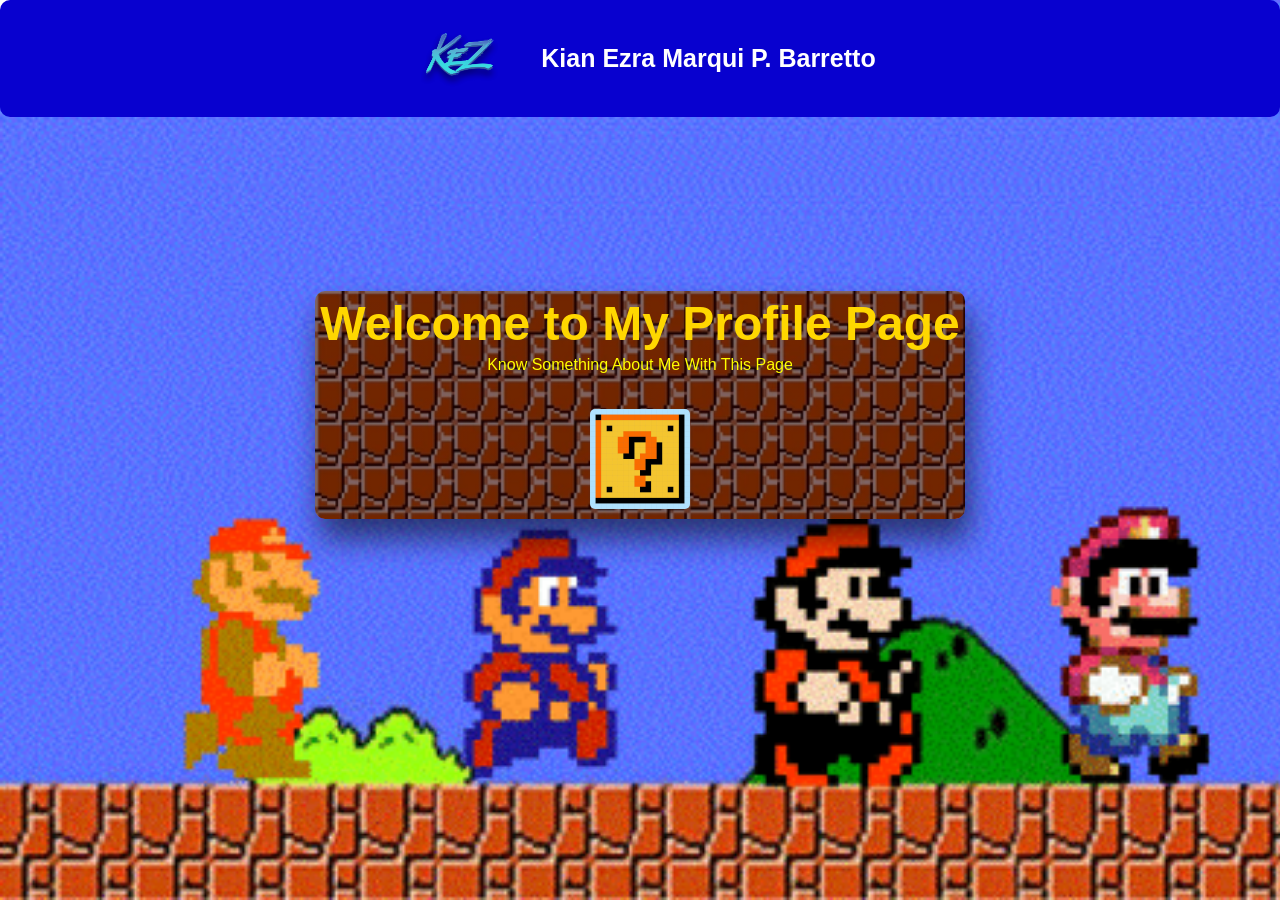
<file: index.html>
<!DOCTYPE html>
<html lang="en">
<head>
    <meta charset="UTF-8">
    <meta name="viewport" content="width=device-width, initial-scale=1.0">
    <title>Kian Ezra Marqui P. Barretto</title>
    <link rel="stylesheet" href="design/css.css">
</head>
<body>
    <nav class="navbar">
        <div class="navigator">
            <img src="Images/kez_logo_en.png" alt="" class="logo">
            <span class="nav-title">
                Kian Ezra Marqui P. Barretto
            </span>
        </div>
    </nav>
    <header class="hero">
        <div class="hero-content">
            <h1>Welcome to My Profile Page</h1>
            <p>Know Something About Me With This Page</p>
            <a href="home.html"><button type="submit" class="hero-btn"></button></a>
        </div>
    </header>
</body>
</html>
</file>
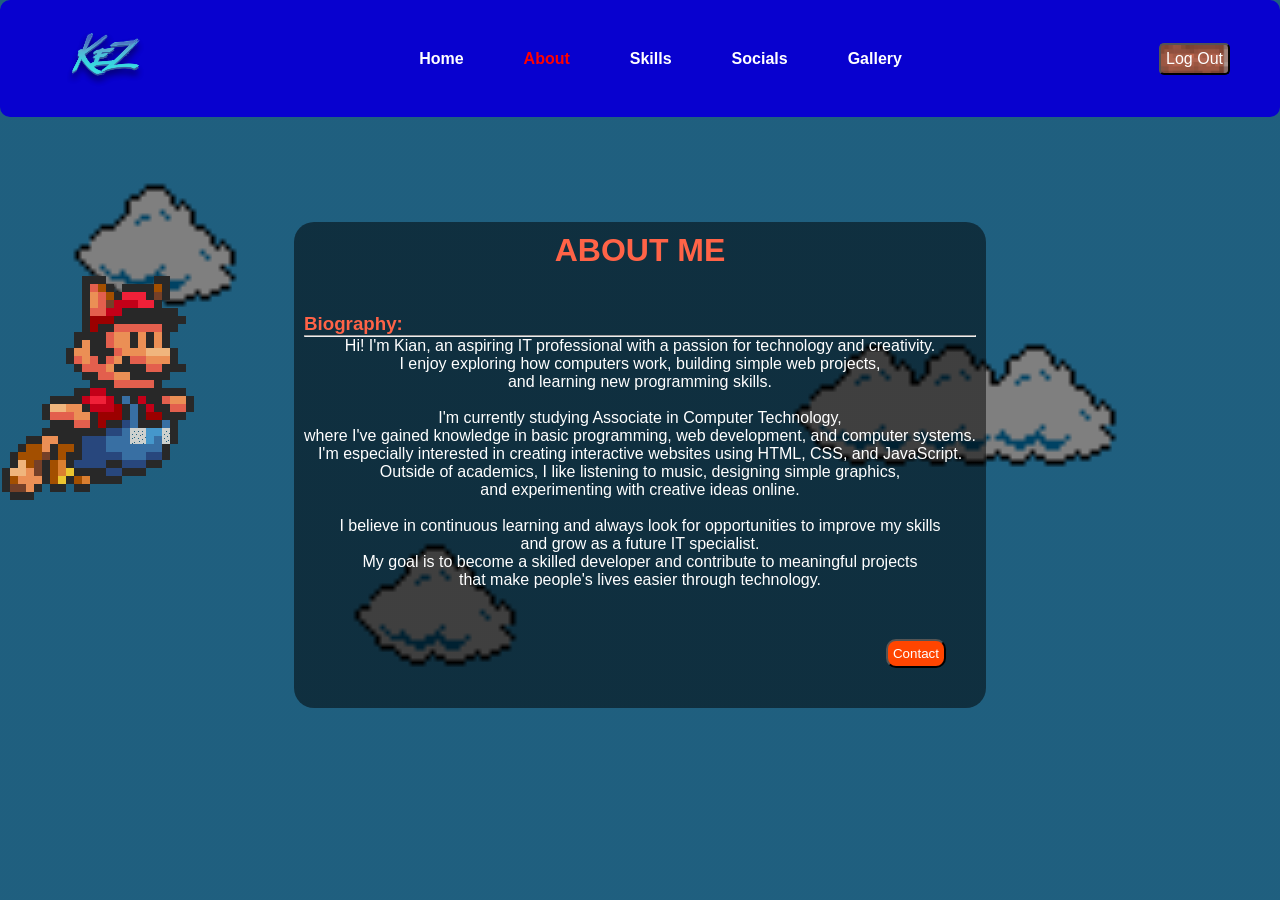
<file: about.html>
<!DOCTYPE html>
<html lang="en">
<head>
    <meta charset="UTF-8">
    <meta name="viewport" content="width=device-width, initial-scale=1.0">
    <title>About</title>
    <link rel="stylesheet" href="design/about.css">
</head>
<body>
    <nav class="navbar">
        <div class="navigator">
            <img src="Images/kez_logo_en.png" alt="" class="logo">
        </div>
        <div class="nav-links" id="menu">
            <a href="home.html">Home</a>
            <a href="about.html" style="color: red">About</a>
            <a href="skills.html">Skills</a>
            <a href="socials.html">Socials</a>
            <a href="gallery.html">Gallery</a>
        </div>
        <div class="logout">
            <a href="index.html"><button class="logout-btn">Log Out</button></a>
        </div>
    </nav>
    <header class="hero">
        <div class="hero-content">
            <h1>
                ABOUT ME
            </h1>
            <h3 style="text-align: left;">
                <br><br>Biography:
            </h3>
            <hr>
            <div class="message">
                <p>
                Hi! I'm Kian, an aspiring IT professional with a passion for technology and creativity. <br>
                I enjoy exploring how computers work, building simple web projects, <br>
                and learning new programming skills. <br><br>
                I'm currently studying Associate in Computer Technology, <br>
                where I've gained knowledge in basic programming, web development, and computer systems. <br>
                I'm especially interested in creating interactive websites using HTML, CSS, and JavaScript. <br>
                Outside of academics, I like listening to music, designing simple graphics, <br>
                and experimenting with creative ideas online. <br><br>
                I believe in continuous learning and always look for opportunities to improve my skills <br>
                and grow as a future IT specialist. <br>
                My goal is to become a skilled developer and contribute to meaningful projects <br>
                that make people's lives easier through technology. <br>
                </p>
            </div>
            <div class="contacts">
                <a href="contact.html"><button class="contact-btn">Contact</button></a>
            </div>
        </div>
    </header>
    <a href="https://youtube.com/shorts/Ay8lynMZ4mE?si=E42DDE73j7tOD5SC"><img src="Images/Mario Flying.gif" alt="" class="mario-flying"></a>
</body>
</html>
</file>
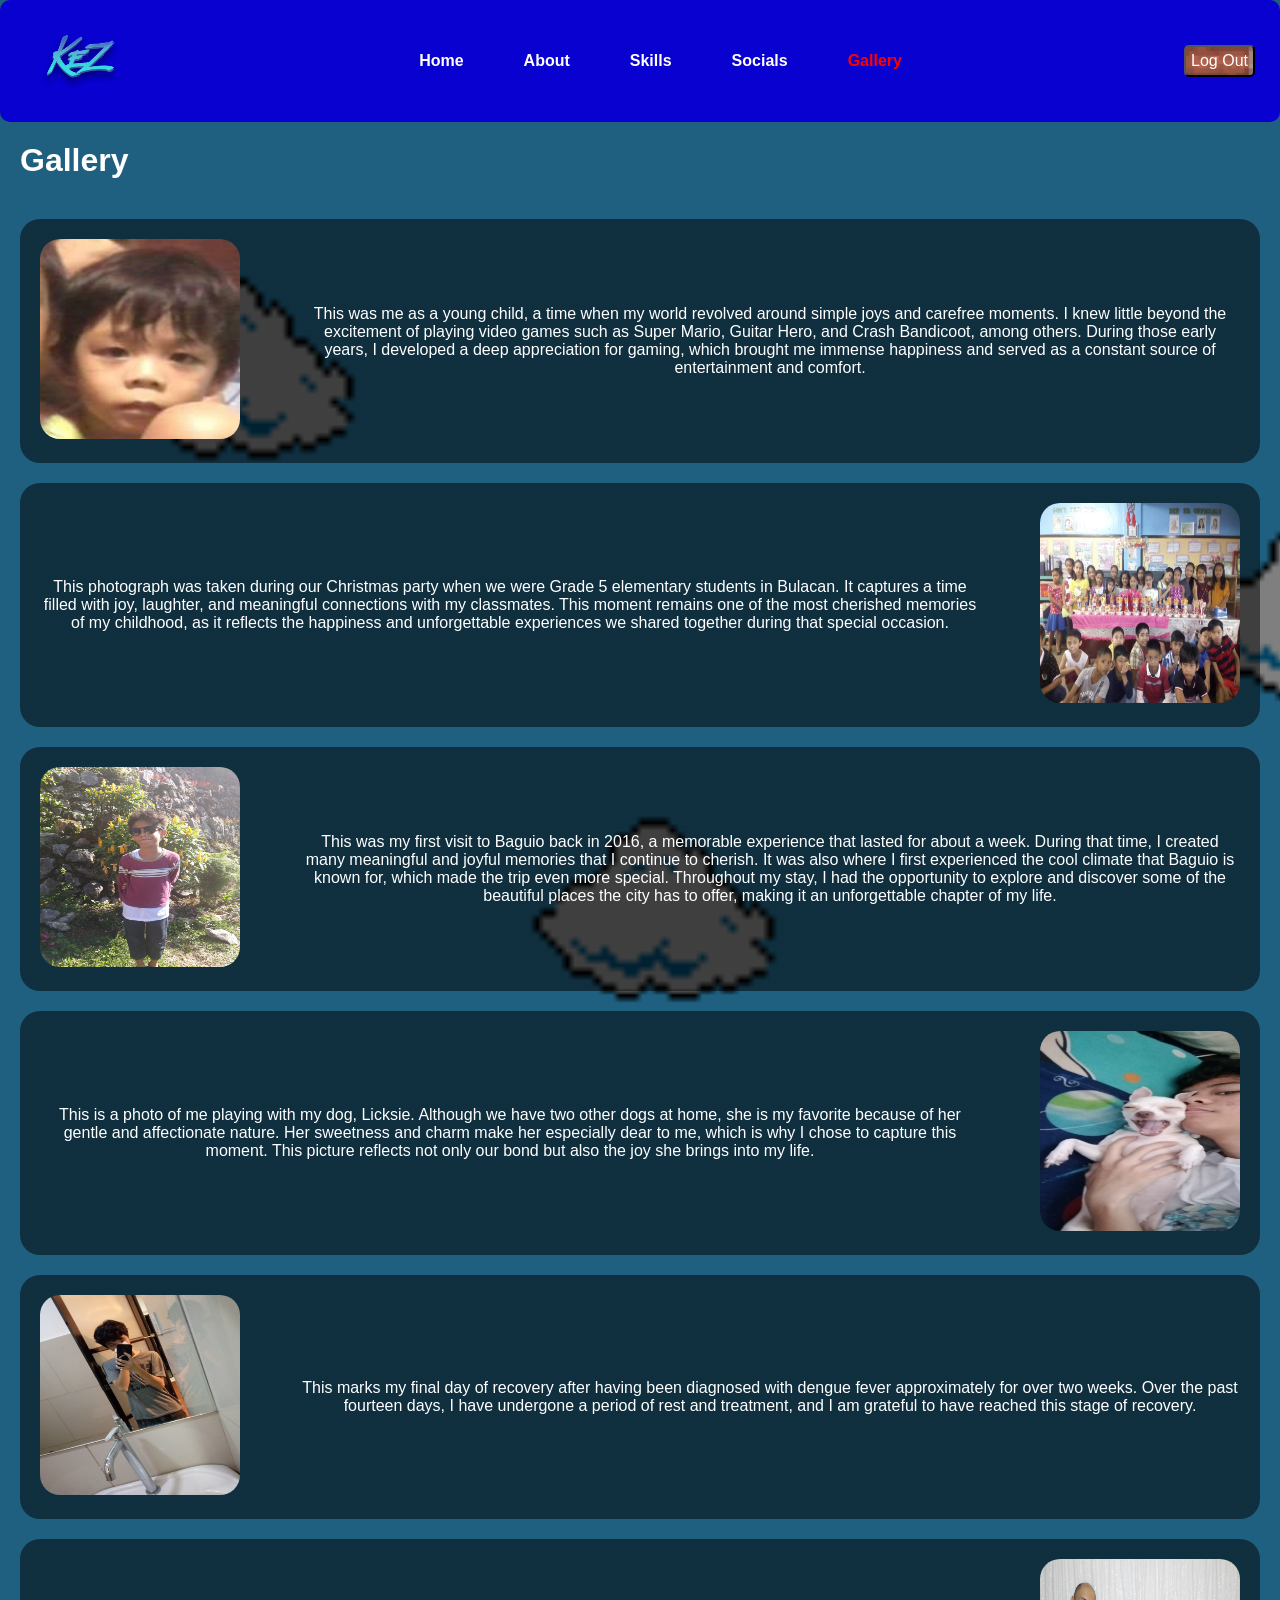
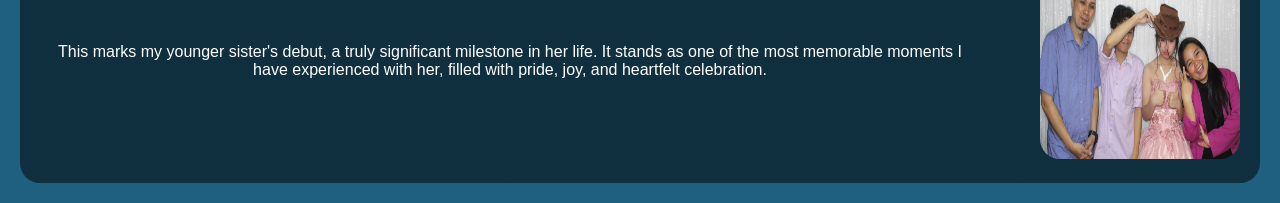
<file: gallery.html>
<!DOCTYPE html>
<html lang="en">
<head>
    <meta charset="UTF-8">
    <meta name="viewport" content="width=device-width, initial-scale=1.0">
    <title>Gallery</title>
    <link rel="stylesheet" href="design/gallery.css">
</head>
<body>
    <nav class="navbar">
        <div class="navigator">
            <img src="Images/kez_logo_en.png" alt="" class="logo" onclick="togglemenu()">
        </div>
        <div class="nav-links" id="menu">
            <a href="home.html">Home</a>
            <a href="about.html">About</a>
            <a href="skills.html">Skills</a>
            <a href="socials.html">Socials</a>
            <a href="gallery.html" style="color: red">Gallery</a>
        </div>
        <div class="logout">
            <a href="index.html"><button class="logout-btn">Log Out</button></a>
        </div>
    </nav>

    <h1>Gallery</h1>

    <section class="card">
        <div class="pics"><img src="Images/FB_IMG_1724820237966_1.jpg" alt="" class="picture"></div>
        <div class="pics">This was me as a young child, a time when my world revolved around simple joys and carefree moments. I knew little beyond the excitement of playing video games such as Super Mario, Guitar Hero, and Crash Bandicoot, among others. During those early years, I developed a deep appreciation for gaming, which brought me immense happiness and served as a constant source of entertainment and comfort.</div>
    </section>
    <section class="card">
        <div class="pics">This photograph was taken during our Christmas party when we were Grade 5 elementary students in Bulacan. It captures a time filled with joy, laughter, and meaningful connections with my classmates. This moment remains one of the most cherished memories of my childhood, as it reflects the happiness and unforgettable experiences we shared together during that special occasion.</div>
        <div class="pics"> <img src="Images/IMG_20171220_072954.jpg" alt="" class="picture"></div>
    </section>
    <section class="card">
        <div class="pics"><img src="Images/20170507_080013.jpg" alt="" class="picture"></div>
        <div class="pics">This was my first visit to Baguio back in 2016, a memorable experience that lasted for about a week. During that time, I created many meaningful and joyful memories that I continue to cherish. It was also where I first experienced the cool climate that Baguio is known for, which made the trip even more special. Throughout my stay, I had the opportunity to explore and discover some of the beautiful places the city has to offer, making it an unforgettable chapter of my life.</div>
    </section>
    <section class="card">
        <div class="pics">This is a photo of me playing with my dog, Licksie. Although we have two other dogs at home, she is my favorite because of her gentle and affectionate nature. Her sweetness and charm make her especially dear to me, which is why I chose to capture this moment. This picture reflects not only our bond but also the joy she brings into my life.</div>
        <div class="pics"> <img src="Images/IMG_20230525_102400_203.jpg" alt="" class="picture"></div>
    </section>
    <section class="card">
        <div class="pics"><img src="Images/IMG_20230723_182756_115.jpg" alt="" class="picture"></div>
        <div class="pics">This marks my final day of recovery after having been diagnosed with dengue fever approximately for over two weeks. Over the past fourteen days, I have undergone a period of rest and treatment, and I am grateful to have reached this stage of recovery.</div>
    </section>
    <section class="card">
        <div class="pics">This marks my younger sister's debut, a truly significant milestone in her life. It stands as one of the most memorable moments I have experienced with her, filled with pride, joy, and heartfelt celebration.</div>
        <div class="pics"> <img src="Images/FB_IMG_1772295801872.jpg" alt="" class="picture"></div>
    </section>
</body>
</html>
</file>
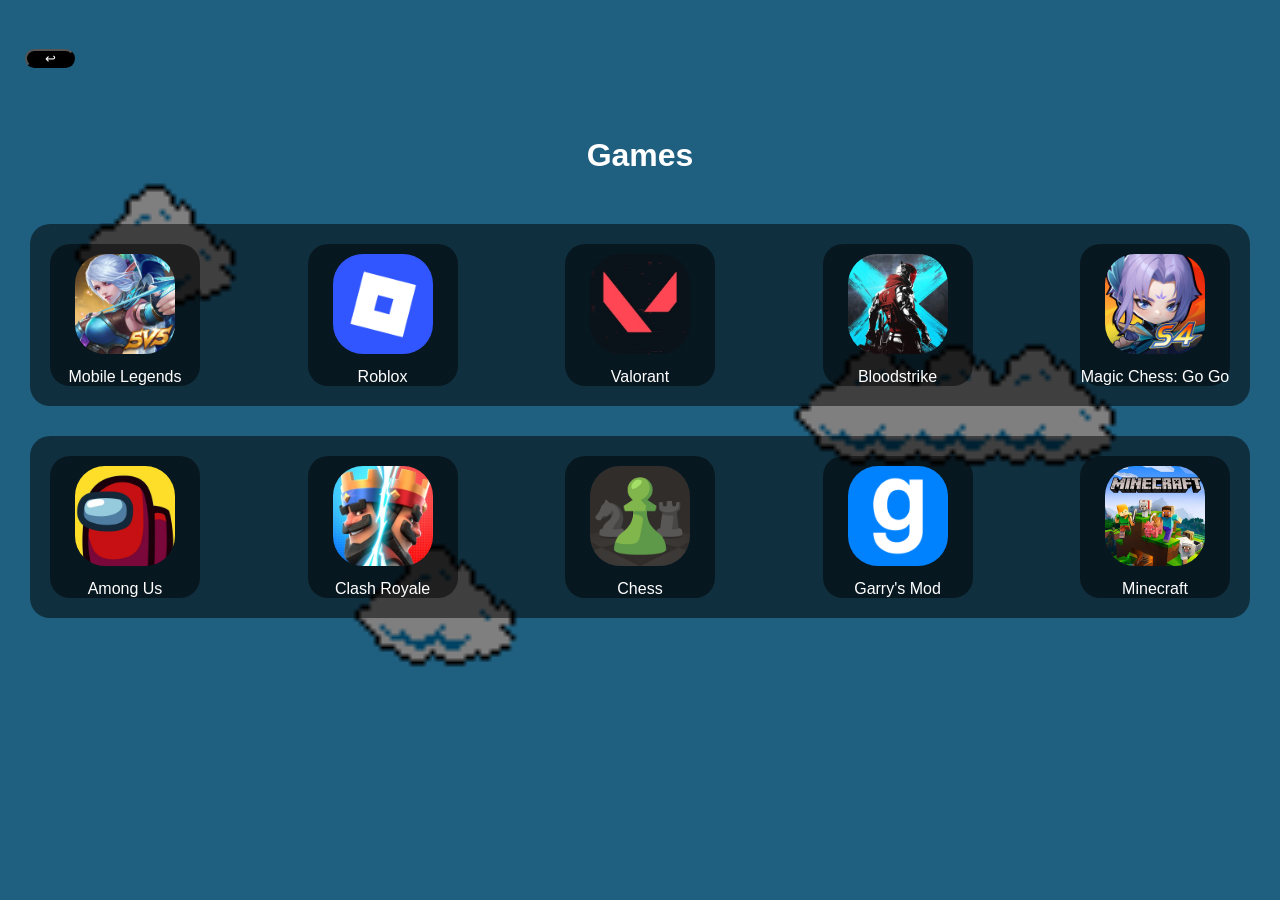
<file: games.html>
<!DOCTYPE html>
<html lang="en">
<head>
    <meta charset="UTF-8">
    <meta name="viewport" content="width=device-width, initial-scale=1.0">
    <title>Games</title>
    <link rel="stylesheet" href="design/games.css">
</head>
<body>
    <nav class="navbar">
        <div class="navigator">
            <a href="hobbies.html"><button>↩</button></a>
        </div>
    </nav>
    <h1 class="games-container">Games</h1>
    <section class="games">
    <div class="games-background">
        <div class="game">
            <div class="applications"><img src="Images/mlbb.png" alt=""></div>
            <div class="game-title">Mobile Legends</div>
        </div>

        <div class="game">
            <div class="applications"><img src="Images/roblox logo.webp" alt=""></div>
            <div class="game-title">Roblox</div>
        </div>

        <div class="game">
            <div class="applications"><img src="Images/Valorant logo.png" alt=""></div>
            <div class="game-title">Valorant</div>
        </div>

        <div class="game">
            <div class="applications"><img src="Images/Bloodstrike.jpg" alt=""></div>
            <div class="game-title">Bloodstrike</div>
        </div>

        <div class="game">
            <div class="applications"><img src="Images/mcgg.webp" alt=""></div>
            <div class="game-title">Magic Chess: Go Go</div>
        </div>
    </div>
    <div class="games-background">
        <div class="game">
            <div class="applications"><img src="Images/Among Us.webp" alt=""></div>
            <div class="game-title">Among Us</div>
        </div>

        <div class="game">
            <div class="applications"><img src="Images/Clash Royale logo.webp" alt=""></div>
            <div class="game-title">Clash Royale</div>
        </div>

        <div class="game">
            <div class="applications"><img src="Images/Chess.webp" alt=""></div>
            <div class="game-title">Chess</div>
        </div>

        <div class="game">
            <div class="applications"><img src="Images/Garry's Mod.png" alt=""></div>
            <div class="game-title">Garry's Mod</div>
        </div>

        <div class="game">
            <div class="applications"><img src="Images/Minecraft.webp" alt=""></div>
            <div class="game-title">Minecraft</div>
        </div>
    </div>
    </section>
</body>
</html>
</file>
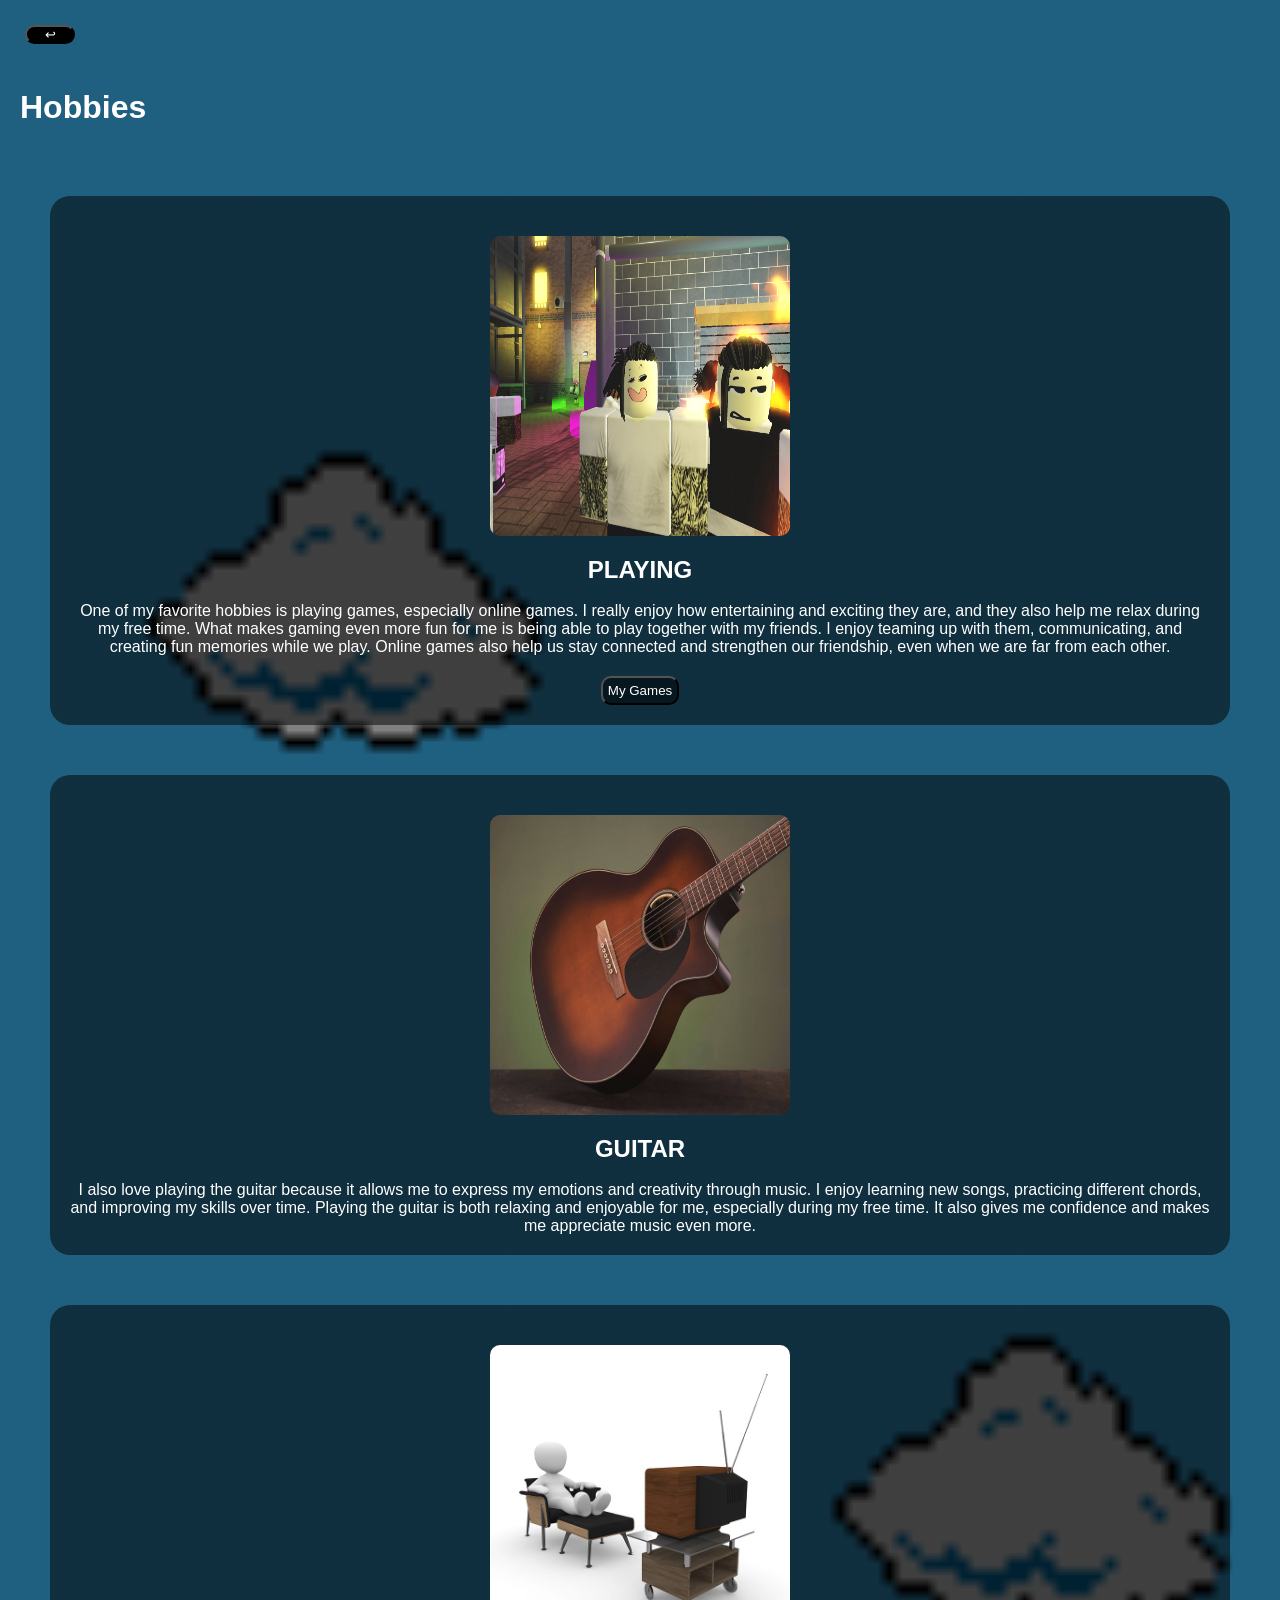
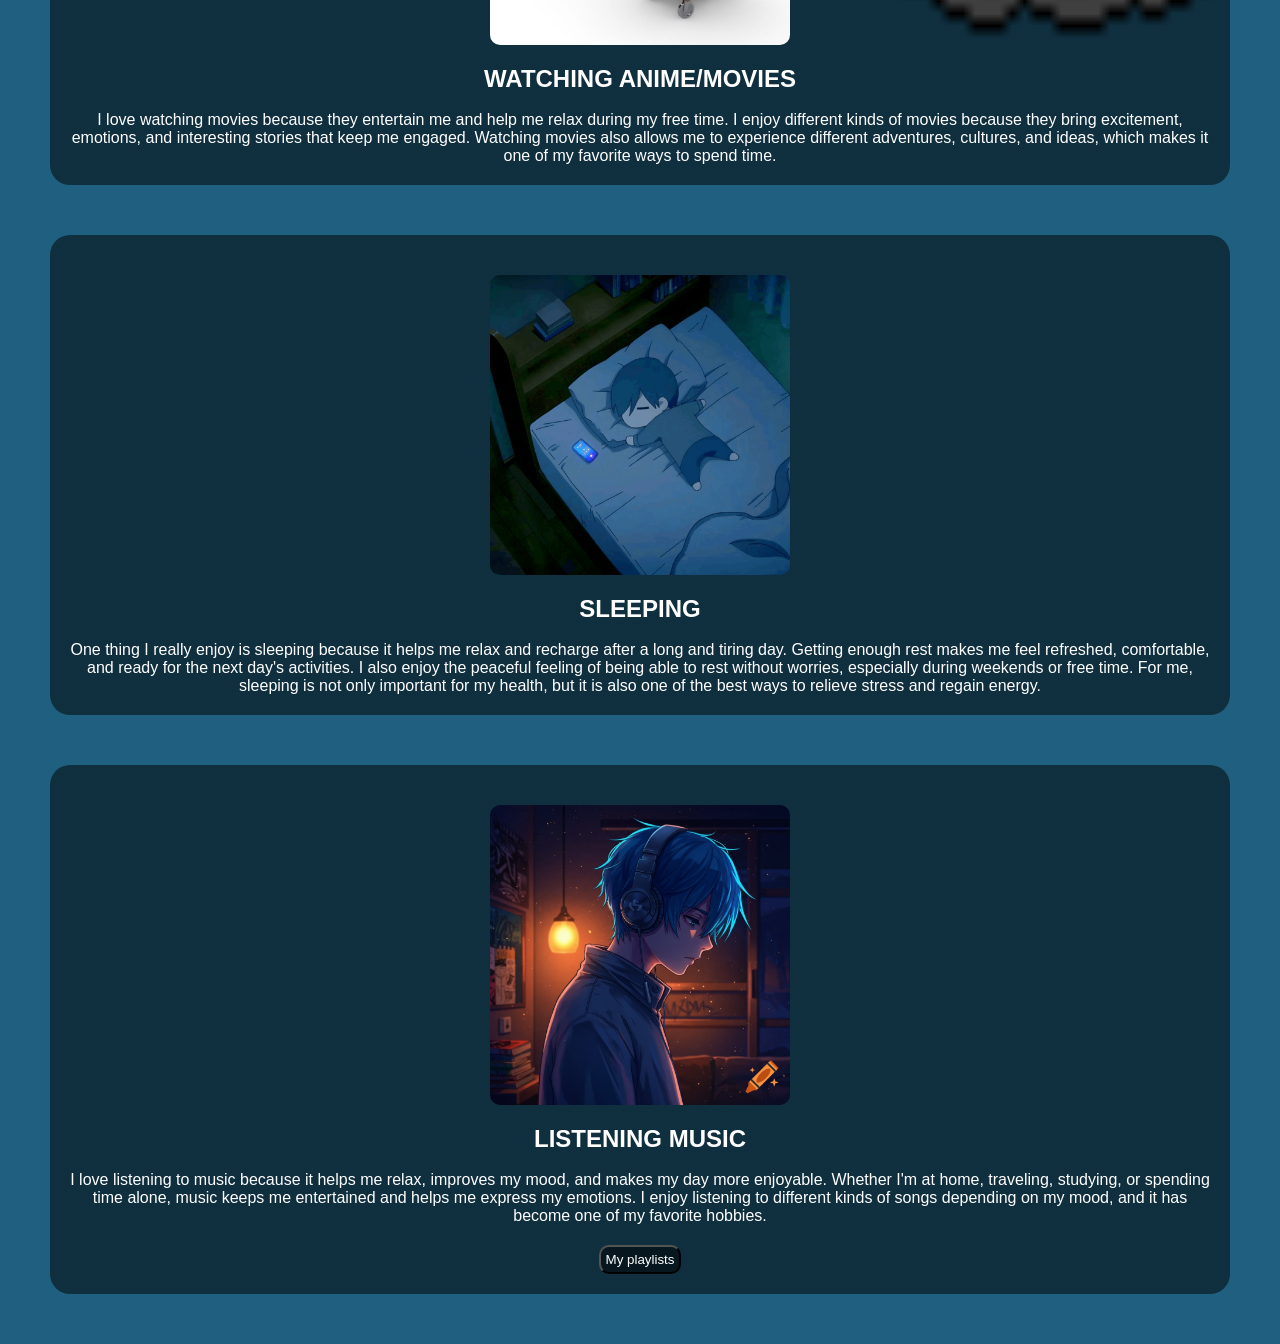
<file: hobbies.html>
<!DOCTYPE html>
<html lang="en">
<head>
    <meta charset="UTF-8">
    <meta name="viewport" content="width=device-width, initial-scale=1.0">
    <title>Hobbies</title>
    <link rel="stylesheet" href="design/hobbies.css">
</head>
<body>
    <nav class="navbar">
        <div class="navigator">
            <a href="skills.html"><button>↩</button></a>
        </div>
    </nav>
    <h1>Hobbies</h1>
    <div class="sports"> 
        <div class="sport-skill">
        <img src="Images/930790828_116965629608311_1769777223980 - Copy.png" alt="">
         </div>
        <div>
            <h2><b>PLAYING</b></h2><br>
        <p>
            One of my favorite hobbies is playing games, especially online games. I really enjoy how entertaining and exciting they are, and they also help me relax during my free time. What makes gaming even more fun for me is being able to play together with my friends. I enjoy teaming up with them, communicating, and creating fun memories while we play. Online games also help us stay connected and strengthen our friendship, even when we are far from each other.
        </p>
        <a href="games.html"><button class="playlists">My Games</button></a>
        </div>
    </div>
    <div class="sports"> 
        <div class="sport-skill">
        <img src="Images/Guitar.jpg" alt="">
         </div>
        <div>
            <h2><b>GUITAR</b></h2><br>
        <p>
            I also love playing the guitar because it allows me to express my emotions and creativity through music. I enjoy learning new songs, practicing different chords, and improving my skills over time. Playing the guitar is both relaxing and enjoyable for me, especially during my free time. It also gives me confidence and makes me appreciate music even more.
        </p>
        </div>
    </div>
    <div class="sports"> 
        <div class="sport-skill">
        <img src="Images/Watching.jpg" alt="">
         </div>
        <div>
            <h2><b>WATCHING ANIME/MOVIES</b></h2><br>
        <p>
            I love watching movies because they entertain me and help me relax during my free time. I enjoy different kinds of movies because they bring excitement, emotions, and interesting stories that keep me engaged. Watching movies also allows me to experience different adventures, cultures, and ideas, which makes it one of my favorite ways to spend time.
        </p>
        </div>
    </div>
    <div class="sports"> 
        <div class="sport-skill">
        <img src="Images/Sleeping.png" alt="">
         </div>
        <div>
            <h2><b>SLEEPING</b></h2><br>
        <p>
            One thing I really enjoy is sleeping because it helps me relax and recharge after a long and tiring day. Getting enough rest makes me feel refreshed, comfortable, and ready for the next day's activities. I also enjoy the peaceful feeling of being able to rest without worries, especially during weekends or free time. For me, sleeping is not only important for my health, but it is also one of the best ways to relieve stress and regain energy.
        </p>
        </div>
    </div>
    <div class="sports"> 
        <div class="sport-skill">
        <img src="Images/Music.png" alt="">
         </div>
        <div>
            <h2><b>LISTENING MUSIC</b></h2><br>
        <p>
            I love listening to music because it helps me relax, improves my mood, and makes my day more enjoyable. Whether I'm at home, traveling, studying, or spending time alone, music keeps me entertained and helps me express my emotions. I enjoy listening to different kinds of songs depending on my mood, and it has become one of my favorite hobbies.
        </p>
        <a href="music.html"><button class="playlists">My playlists</button></a>
        </div>
    </div>
</body>
</html>
</file>
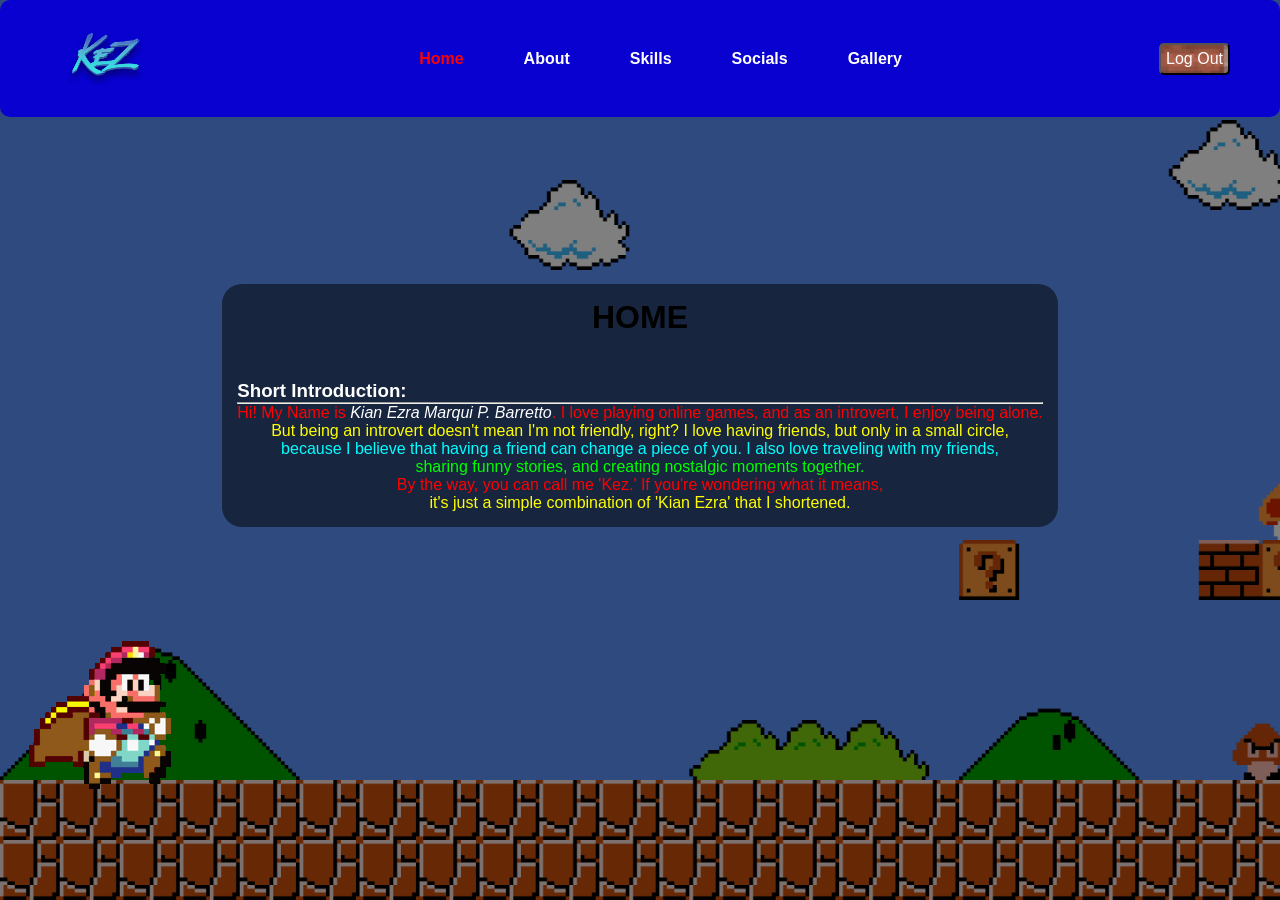
<file: home.html>
<!DOCTYPE html>
<html lang="en">
<head>
    <meta charset="UTF-8">
    <meta name="viewport" content="width=device-width, initial-scale=1.0">
    <title>Home</title>
    <link rel="stylesheet" href="design/home.css">
</head>
<body>
    <nav class="navbar">
        <div class="navigator">
            <img src="Images/kez_logo_en.png" alt="" class="logo">
        </div>
        <div class="nav-links">
            <a href="home.html" style="color: red;">Home</a>
            <a href="about.html">About</a>
            <a href="skills.html">Skills</a>
            <a href="socials.html">Socials</a>
            <a href="gallery.html">Gallery</a>
        </div>
        <div class="logout">
            <a href="index.html"><button class="logout-btn">Log Out</button></a>
        </div>
    </nav>
    <header class="hero">
        <div class="hero-content">
            <h1 style="color: black;">
                HOME
            </h1>
            <h3 style="text-align: left;">
                <br><br>Short Introduction:
            </h2>
            <hr>
            <div>
                <p>
                <p style="color: red;">Hi! My Name is <i>Kian Ezra Marqui P. Barretto</i>. I love playing online games, and as an introvert, I enjoy being alone.</p>
                <p style="color: yellow;">But being an introvert doesn't mean I'm not friendly, right? I love having friends, but only in a small circle,</p>
                <p style="color: cyan;">because I believe that having a friend can change a piece of you. I also love traveling with my friends,</p>
                <p style="color: lime;">sharing funny stories, and creating nostalgic moments together.</p>
                <p style="color: red;">By the way, you can call me 'Kez.' If you're wondering what it means,</p>
                <p style="color: yellow;">it's just a simple combination of 'Kian Ezra' that I shortened.</p>
                </p>
            </div>
            
        </div>
    </header>
    <img src="Images/Super Mario.gif" alt="" style="cursor: help;" class="mario-running">
</body>
</html>
</file>
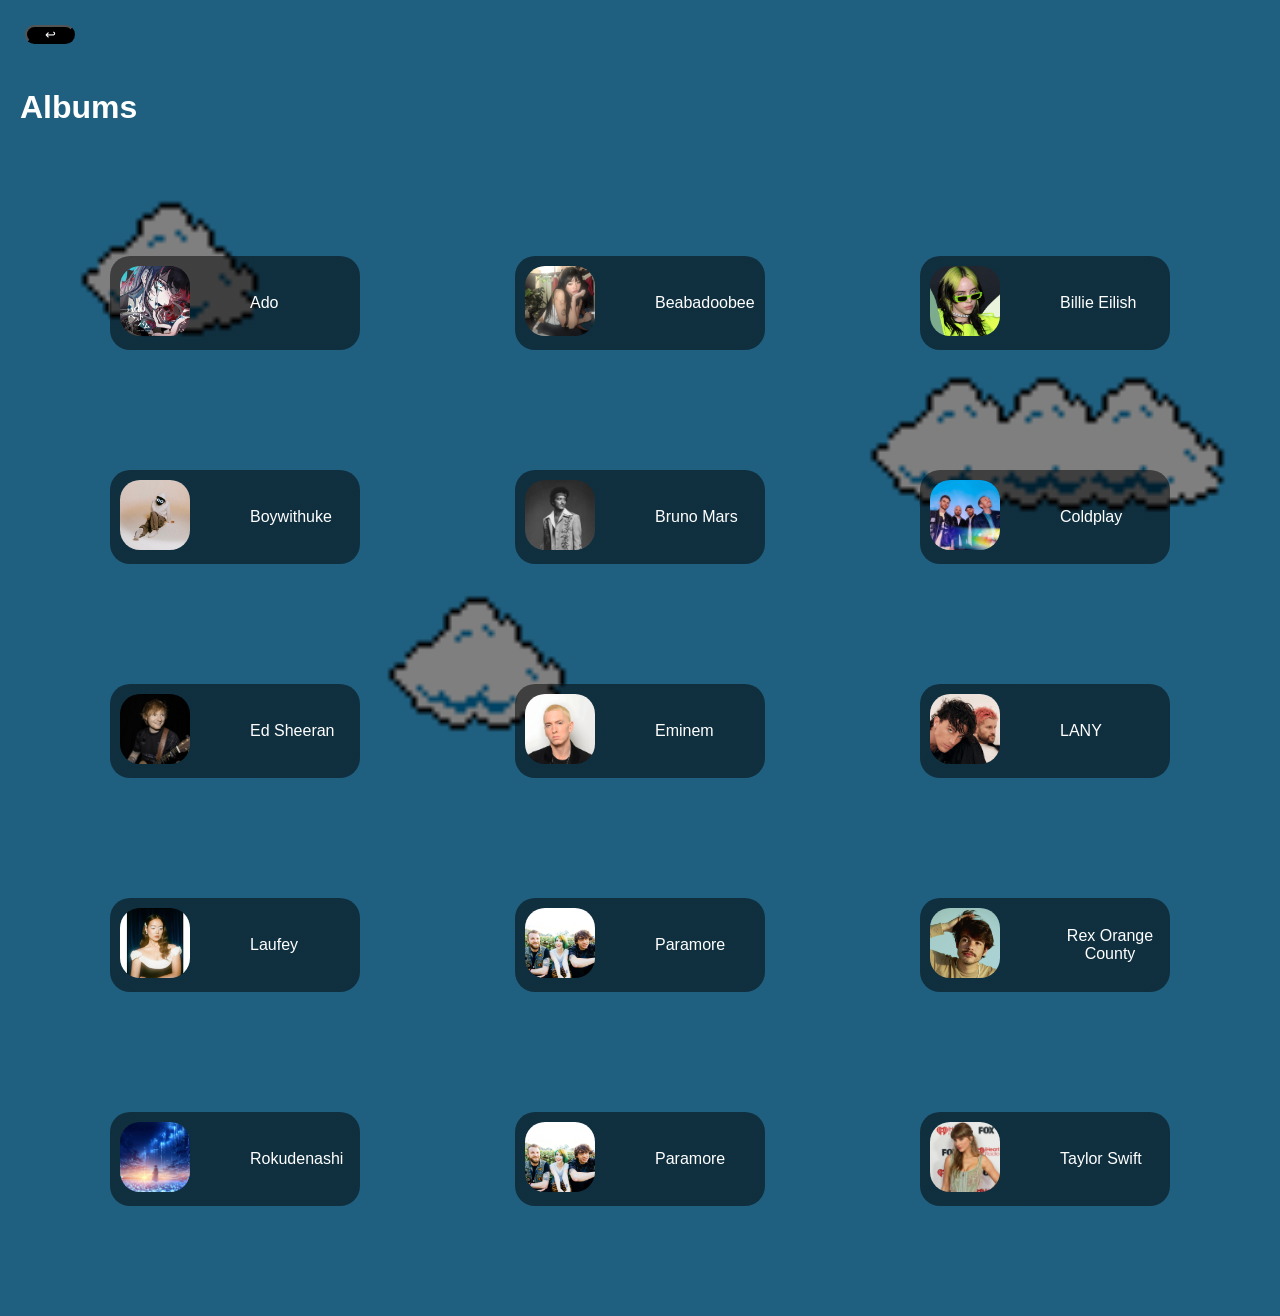
<file: music.html>
<!DOCTYPE html>
<html lang="en">
<head>
    <meta charset="UTF-8">
    <meta name="viewport" content="width=device-width, initial-scale=1.0">
    <title>Musics</title>
    <link rel="stylesheet" href="design/music.css">
</head>
<body>
    <nav class="navbar">
        <div class="navigator">
            <a href="hobbies.html"><button>↩</button></a>
        </div>
    </nav>
    <h1>Albums</h1>
    <section class="albums">
        <div class="card">
            <div class="pics"><img src="Images/Ado album.webp" alt="" class="picture"></div>
            <div class="pics">Ado</div>
        </div>
        <div class="card">
            <div class="pics"><img src="Images/Beabadoobee.jpg" alt="" class="picture"></div>
            <div class="pics">Beabadoobee</div>
        </div>
        <div class="card">
            <div class="pics"><img src="Images/BillieIcon.webp" alt="" class="picture"></div>
            <div class="pics">Billie Eilish</div>
        </div>
    </section>
    <section class="albums">
        <div class="card">
            <div class="pics"><img src="Images/boywithuke.jpg" alt="" class="picture"></div>
            <div class="pics">Boywithuke</div>
        </div>
        <div class="card">
            <div class="pics"><img src="Images/Bruno Mars.png" alt="" class="picture"></div>
            <div class="pics">Bruno Mars</div>
        </div>
        <div class="card">
            <div class="pics"><img src="Images/coldplay.png" alt="" class="picture"></div>
            <div class="pics">Coldplay</div>
        </div>
    </section>
    <section class="albums">
        <div class="card">
            <div class="pics"><img src="Images/Ed Sheeran.jpg" alt="" class="picture"></div>
            <div class="pics">Ed Sheeran</div>
        </div>
        <div class="card">
            <div class="pics"><img src="Images/Eminem.webp" alt="" class="picture"></div>
            <div class="pics">Eminem</div>
        </div>
        <div class="card">
            <div class="pics"><img src="Images/LANY.webp" alt="" class="picture"></div>
            <div class="pics">LANY</div>
        </div>
    </section>
    <section class="albums">
        <div class="card">
            <div class="pics"><img src="Images/Laufey.jpg" alt="" class="picture"></div>
            <div class="pics">Laufey</div>
        </div>
        <div class="card">
            <div class="pics"><img src="Images/Paramore.jpg" alt="" class="picture"></div>
            <div class="pics">Paramore</div>
        </div>
        <div class="card">
            <div class="pics"><img src="Images/Rex Orange County.jpg" alt="" class="picture"></div>
            <div class="pics">Rex Orange County</div>
        </div>
    </section>
    <section class="albums">
        <div class="card">
            <div class="pics"><img src="Images/Rokudenashi.png" alt="" class="picture"></div>
            <div class="pics">Rokudenashi</div>
        </div>
        <div class="card">
            <div class="pics"><img src="Images/Paramore.jpg" alt="" class="picture"></div>
            <div class="pics">Paramore</div>
        </div>
        <div class="card">
            <div class="pics"><img src="Images/Taylor Swift.webp" alt="" class="picture"></div>
            <div class="pics">Taylor Swift</div>
        </div>
    </section>
</body>
</html>
</file>
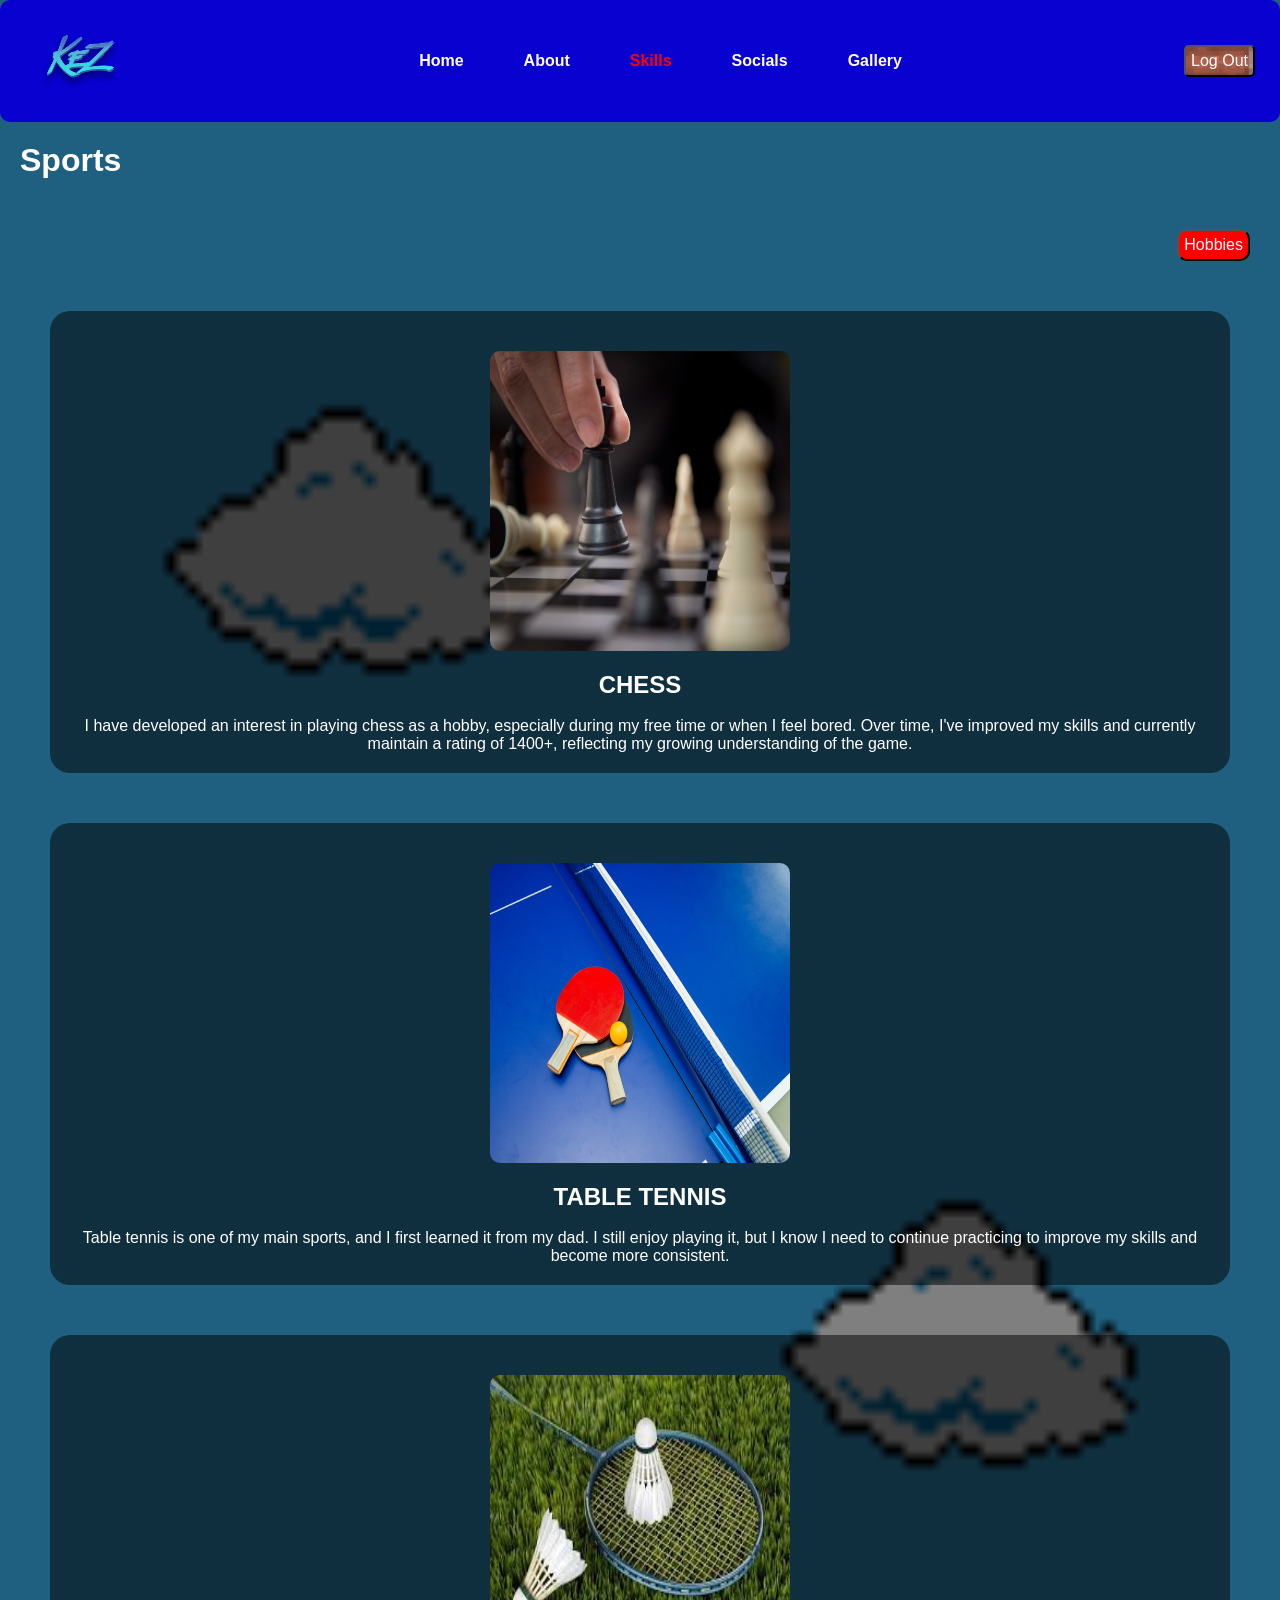
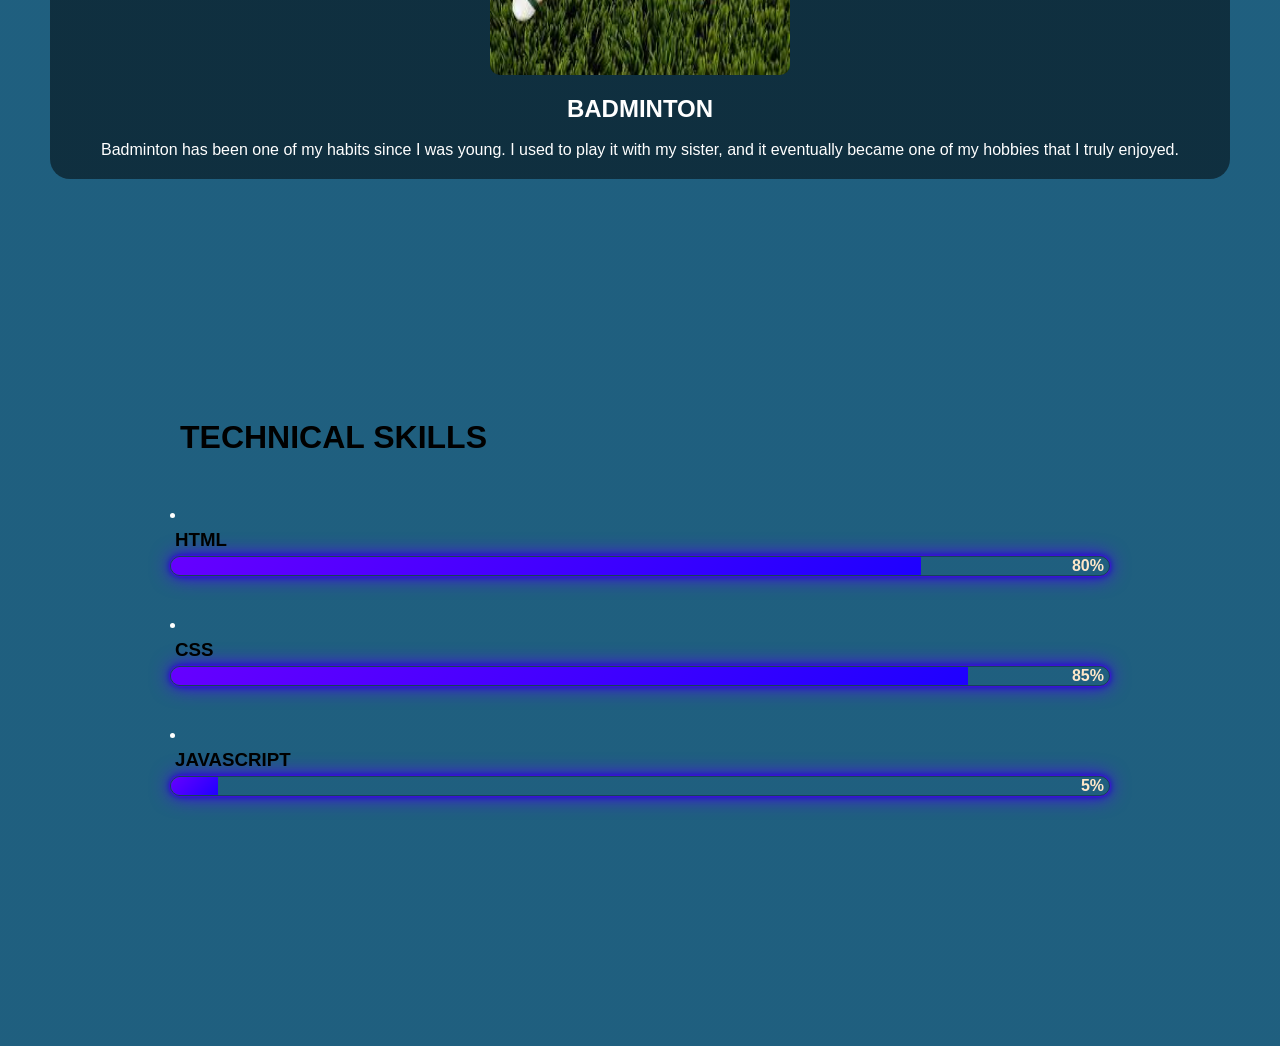
<file: skills.html>
<!DOCTYPE html>
<html lang="en">
<head>
    <meta charset="UTF-8">
    <meta name="viewport" content="width=device-width, initial-scale=1.0">
    <title>Skills</title>
    <link rel="stylesheet" href="design/skills.css">
</head>
<body>
    <nav class="navbar">
        <div class="navigator">
            <img src="Images/kez_logo_en.png" alt="" class="logo">
        </div>
        <div class="nav-links" id="menu">
            <a href="home.html">Home</a>
            <a href="about.html">About</a>
            <a href="skills.html" style="color: red">Skills</a>
            <a href="socials.html">Socials</a>
            <a href="gallery.html">Gallery</a>
        </div>
        <div class="logout">
            <a href="index.html"><button class="logout-btn">Log Out</button></a>
        </div>
    </nav>
        <h1>Sports</h1>
        <div class="hobbies">
            <a href="hobbies.html">
                <button class="hobbies-btn">Hobbies</button>
            </a>
        </div>
    <div class="sports"> 
        <div class="sport-skill">
        <img src="Images/Chess.jpg" alt="">
         </div>
        <div>
            <h2><b>CHESS</b></h2><br>
        <p>
            I have developed an interest in playing chess as a hobby, especially during my free time or when I feel bored. Over time, I've improved my skills and currently maintain a rating of 1400+, reflecting my growing understanding of the game.
        </p>
        </div>
    </div>
    <div class="sports"> 
        <div class="sport-skill">
        <img src="Images/table-tennis.webp" alt="">
         </div>
        <div>
            <h2><b>TABLE TENNIS</b></h2><br>
        <p>
            Table tennis is one of my main sports, and I first learned it from my dad. I still enjoy playing it, but I know I need to continue practicing to improve my skills and become more consistent.
        </p>
        </div>
    </div>
    <div class="sports"> 
        <div class="sport-skill">
        <img src="Images/Badminton.png" alt="">
         </div>
        <div>
            <h2><b>BADMINTON</b></h2><br>
        <p>
            Badminton has been one of my habits since I was young. I used to play it with my sister, and it eventually became one of my hobbies that I truly enjoyed.
        </p>
        </div>
    </div>
    
    <div class="skills-list-box">
        <h1>Technical Skills</h1>
        <li><h3>HTML</h3>
            <span class="skill-bar"><span class="html"></span><p class="skill-percent">80%</p></span>
         </li>
        <li><h3>CSS</h3>
            <span class="skill-bar"><span class="css"></span><p class="skill-percent">85%</p></span>
        </li>
        <li><h3>JavaScript</h3>
            <span class="skill-bar"><span class="javascript"></span><p class="skill-percent">5%</p></span>
        </li>
    </div>
</body>
</html>
</file>
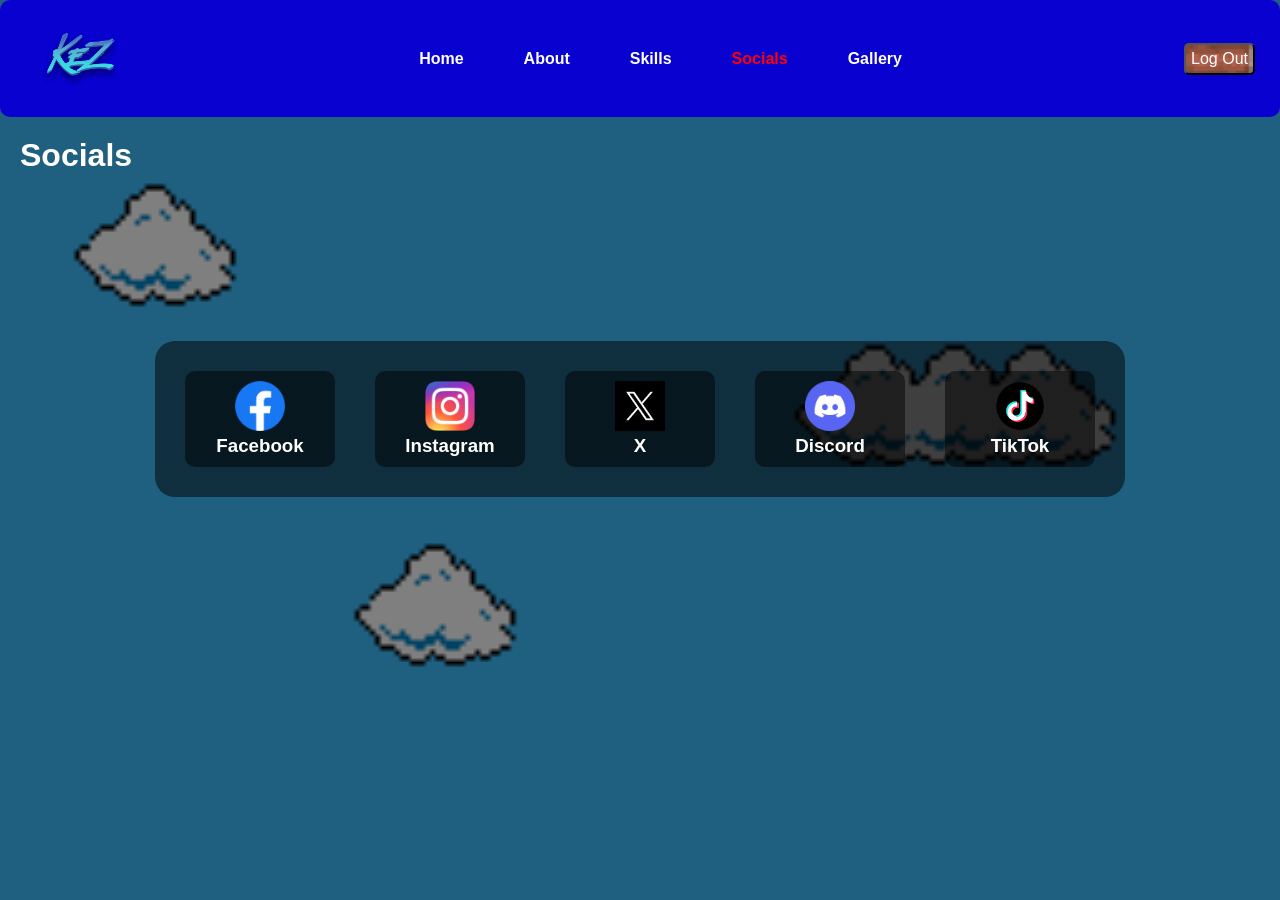
<file: socials.html>
<!DOCTYPE html>
<html lang="en">
<head>
    <meta charset="UTF-8">
    <meta name="viewport" content="width=device-width, initial-scale=1.0">
    <title>Socials</title>
    <link rel="stylesheet" href="design/socials.css">
</head>
<body>
    <nav class="navbar">
        <div class="navigator">
            <img src="Images/kez_logo_en.png" alt="" class="logo">
        </div>
        <div class="nav-links">
            <a href="home.html">Home</a>
            <a href="about.html">About</a>
            <a href="skills.html">Skills</a>
            <a href="socials.html" style="color: red">Socials</a>
            <a href="gallery.html">Gallery</a>
        </div>
        <div class="logout">
            <a href="index.html"><button class="logout-btn">Log Out</button></a>
        </div>
    </nav>
    <h1>Socials</h1>
    <section class="social-media">
        
    <div class="social-background">
        <a href="https://www.facebook.com/profile.php?id=61580128601199">
        <div class="social">
            <img src="Images/Facebook_Logo_(2019).png.webp" alt="">
            <h3>Facebook</h3>
        </div>
        </a>

        
        <div class="social">
            <img src="Images/Instagram logo.avif" alt="">
            <h3>Instagram</h3>
        </div>
        </a>

        <a href="https://x.com/Kezz_27">
        <div class="social">
            <img src="Images/x-logo.webp" alt="">
            <h3>X</h3>
        </div>
        </a>

        <a href="https://x.com/Kezz_27">
        <div class="social">
            <img src="Images/Discord Logo.webp" alt="">
            <h3>Discord</h3>
        </div>
        </a>

        <a href="https://www.tiktok.com/@kezbarrets">
        <div class="social">
            <img src="Images/tiktok logo.webp" alt="">
            <h3>TikTok</h3>
        </div>
        </a>
    </div>
        
    </section>
</body>
</html>
</file>
<file: design/css.css>
*{
    margin: 0;
    padding: 0;
    box-sizing: border-box;
    font-family: 'Segoe UI', Tahoma, Geneva, Verdana, sans-serif;
}

body{
    background: url(../Images/mario.gif);
    background-repeat: no-repeat;
    background-size: cover;
    height: 100vh;
}

.navbar{
    background-color: #0801cf;
    display: flex;
    justify-content: space-evenly;
    align-items: center;
    color: #ffffff;
    position: fixed;
    width: 100%;
    height: 13%;
    border-radius: 10px;
}

.navigator{
    display: flex;
    align-items: center;
    gap: 25px;
}

.logo{
    width: 7rem;
}

.nav-title{
    font-weight: bold;
    font-size: 25px;
    cursor: default;
}

.hero{
    display: flex;
    align-items: center;
    justify-content: center;
    text-align: center;
    height: 90vh;
}

.hero-content{
    background: linear-gradient(rgba(0, 0, 0, 0.5), rgba(0, 0, 0, 0.5)), url(../Images/mario\ block.png);
    background-repeat: no-repeat;
    background-size: cover;
    border-radius: 10px;
    box-shadow: 5px 20px 30px rgba(0, 0, 0, 0.541);
}

.hero-content h1{
    font-size: 3rem;
    margin: 5px;
    color: gold;
}

.hero-content h1:hover{
    cursor: default;
}

.hero-content p{
    color: yellow;
    margin-bottom: 25px;
}

.hero-content p:hover{
    cursor: default;
}

.hero-btn{
    background: url(../Images/mario\ coin\ block.png);
    background-size: cover;
    background-repeat: no-repeat;
    padding: 50px 50px;
    border: 0;
    border-radius: 5px;
    cursor: pointer;
    font-size: 1rem;
    transition: transform 0.3s ease-in-out;
    margin: 10px;
}
.hero-btn:hover{
    background-color: gold;
    transform: scale(0.9);
}

@media (max-width: 450px){
    .hero-content{
        width: 90%;
    }
    .hero-content h1{
        font-size: 2rem;
    }
    .hero-btn{
        padding: 30px;
    }
    .nav-title{
        font-size: 20px;
    }
}

@media (max-width: 370px){
    .logo{
        width: 5rem;
    }
    .nav-title{
        font-size: 15px;
    }
}
</file>
<file: design/about.css>
*{
    margin: 0;
    padding: 0;
    box-sizing: border-box;
    font-family: 'Segoe UI', Tahoma, Geneva, Verdana, sans-serif;
    color: white;
}

body{
    background: linear-gradient( rgba(0, 0, 0, 0.5), rgba(0, 0, 0, 0.5)),  url(../Images/Super_Mario_Clouds.gif);
    background-repeat: no-repeat;
    background-size: cover;
    height: 100vh;
}

.navbar{
    background-color: #0801cf;
    display: flex;
    justify-content: space-between;
    align-items: center;
    color: #ffffff;
    position: fixed;
    width: 100%;
    height: 13%;
    border-radius: 10px;
    padding: 50px;
}

.navigator{
    display: flex;
    align-items: center;
    gap: 25px;
}
.nav-links{
    display: flex;
    gap: 40px;
}

.nav-links a{
    text-decoration: none;
    font-weight: bold;
    transition: all 0.3s ease-in-out;
    padding: 10px;
}

.nav-links a:hover{
    color: red;
    transform: scale(0.9);
}

.navigator{
    display: flex;
    align-items: center;
    gap: 25px;
}

.logo{
    width: 7rem;
}

.logout-btn{
    background: url(../Images/brick\ minecraft.webp);
    background-size: cover;
    background-repeat: no-repeat;
    color: white;
    padding: 5px;
    border-radius: 5px;
    cursor: pointer;
    font-size: 1rem;
    transition: transform 0.3s ease-in-out;
}
.logout-btn:hover{
    background-color: gold;
    transform: scale(0.9);
}

.hero{
    display: flex;
    justify-content: center;
    align-items: center;
    text-align: center;
    height: 90vh;
    cursor: default;
}

.hero h1{
    color: tomato;
}

.hero h3{
    color: tomato;
}

.hero-content{
    margin-top: 120px;
    padding: 10px;
    border-radius: 20px;
    background: linear-gradient( rgba(0, 0, 0, 0.5), rgba(0, 0, 0, 0.5));
}

.contacts{
    padding-top: 20px;
    display: flex;
    justify-content: right;
    margin: 30px;
}

.contact-btn{
    color: white;
    padding: 5px;
    border-radius: 10px;
    background-color: orangered;
    transition: all 0.2s ease-in-out;
}

.contact-btn:hover{
    transform: scale(0.9);
    box-shadow: 0 0 3px #ffc067, 0 0 7px #ffc067, 0 0 20px #ff5c00;
}

.mario-flying{
    position: absolute;
    top: 260px;
    left: -30px;
    cursor: help;
}

.message p{
    color: white;
}

@media (max-width: 450px) {
    body{
        background: url(../Images/Mario\ Background.jpg);
        background-repeat: no-repeat;
        height: 100vh;
    }
    .navbar{
        flex-direction: column;
        height: auto;
        padding: 20px;
    }
    .nav-links{
        gap: 10px;
    }
    .hero{
        height: 125vh;
        padding-top: 200px;
    }
    .mario-flying{
        display: none;
    }
    .hero-content{
        width: 90%;
    }
    
}

@media (max-width: 370px) {
    body{
        background: url(../Images/Mario\ Background.jpg);
        background-repeat: no-repeat;
        height: 100vh;
    }
    .navbar{
        flex-direction: column;
        height: auto;
        padding: 20px;
        font-size: 14px;
    }
    .nav-links{
        gap: 10px;
    }
    .hero{
        height: 150vh;
        padding-top: 200px;
    }
    .mario-flying{
        display: none;
    }
    .hero-content{
        width: 90%;
    }
    
}
</file>
<file: design/gallery.css>
*{
    margin: 0;
    padding: 0;
    box-sizing: border-box;
    font-family: 'Segoe UI', Tahoma, Geneva, Verdana, sans-serif;
    color: white;
}

body{
    background: linear-gradient( rgba(0, 0, 0, 0.5), rgba(0, 0, 0, 0.5)),  url(../Images/Super_Mario_Clouds.gif);
    background-repeat: no-repeat;
    background-size: cover;
}

.navbar{
    background-color: #0801cf;
    display: flex;
    justify-content: space-between;
    align-items: center;
    color: #ffffff;
    /* position: fixed; */
    width: 100%;
    height: 13%;
    border-radius: 10px;
    padding: 25px;
}

.navigator{
    display: flex;
    align-items: center;
    gap: 25px;
}
.nav-links{
    display: flex;
    gap: 40px;
}

.nav-links a{
    text-decoration: none;
    font-weight: bold;
    transition: all 0.3s ease-in-out;
    padding: 10px;
}

.nav-links a:hover{
    color: red;
    transform: scale(0.9);
}

.navigator{
    display: flex;
    align-items: center;
    gap: 25px;
}

.logo{
    width: 7rem;
}

.logout-btn{
    background: url(../Images/brick\ minecraft.webp);
    background-size: cover;
    background-repeat: no-repeat;
    color: white;
    padding: 5px;
    border-radius: 5px;
    cursor: pointer;
    font-size: 1rem;
    transition: transform 0.3s ease-in-out;
}

.logout-btn:hover{
    background-color: gold;
    transform: scale(0.9);
}

h1{
    padding: 20px;
    cursor: default;
}

.card{
    background: linear-gradient( rgba(0, 0, 0, 0.5), rgba(0, 0, 0, 0.5));
    display: flex;
    align-items: center;
    margin: 20px;
    padding: 20px;
    gap: 60px;
    border-radius: 20px;
    text-align: center;
}

.pics{
    cursor: default;
}

.picture{
    width: 200px;
    height: 200px;
    background-color: blue;
    border-radius: 20px;
}

@media (max-width: 450px) {
    .navbar{
        flex-direction: column;
        height: auto;
        padding: 20px;
    }
    .nav-links{
        gap: 10px;
    }
    .card {
        flex-direction: column;
        gap: 20px;
    }
    
    .picture {
        width: 100%;
        height: auto;
    }
}

@media (max-width: 370px) {
    .navbar{
        flex-direction: column;
        height: auto;
        padding: 20px;
        font-size: 14px;
    }
    .nav-links{
        gap: 10px;
    }
    .card {
        flex-direction: column;
        gap: 20px;
    }
    
    .picture {
        width: 100%;
        height: auto;
    }
}
</file>
<file: design/games.css>
*{
    margin: 0;
    padding: 0;
    box-sizing: border-box;
    font-family: 'Segoe UI', Tahoma, Geneva, Verdana, sans-serif;
    color: white;
}

body{
    background: linear-gradient( rgba(0, 0, 0, 0.5), rgba(0, 0, 0, 0.5)),  url(../Images/Super_Mario_Clouds.gif);
    background-repeat: no-repeat;
    background-size: cover;
    height: 100vh;
}
.navbar{
    background-color: transparent;
    display: flex;
    justify-content: space-between;
    align-items: center;
    color: #ffffff;
    width: 100%;
    height: 13%;
    border-radius: 10px;
    padding: 25px;
}

.navigator{
    display: flex;
    align-items: center;
    gap: 25px;
}
.nav-links{
    display: flex;
    gap: 40px;
}

h1{
    padding: 20px;
    cursor: default;
}

nav button{
    width: 50px;
    border-radius: 20px;
    background-color: black;
    color: white;
    cursor: pointer;
    transition: all 0.3s ease-in-out;
}

nav button:hover{
    transform: scale(0.9);
    background-color: #0801cf;
    box-shadow: 0 0 3px #000000, 0 0 7px #676767, 0 0 20px #ffffff;
}

.games-container{
    display: flex;
    justify-content: center;
    align-items: center;
}

.games img{
    width: 100px;
    height: 100px;
    border-radius: 30px;
    margin: 10px;
}

.games-background{
    display: flex;
    justify-content: space-between;
    align-items: center;
    margin: 30px;
    padding: 20px;
    border-radius: 20px;
    background: linear-gradient( rgba(0, 0, 0, 0.5), rgba(0, 0, 0, 0.5));
}

.game{
    text-align: center;
    width: 150px;
    border-radius: 20px;
    cursor: default;
    transition: all 0.3s ease-in-out;
    background: linear-gradient( rgba(0, 0, 0, 0.5), rgba(0, 0, 0, 0.5));
}

.game:hover{
    transform: scale(1.05);
    box-shadow: 5px 20px 30px rgba(36, 2, 122, 0.541);
}

@media (max-width: 450px) {
.games-background{
    display: flex;
    justify-content: space-between;
    align-items: center;
    margin: 30px;
    font-size: 12px;
    width: 90%;
    gap: 5px;
    padding: 20px;
    border-radius: 20px;
    background: linear-gradient( rgba(0, 0, 0, 0.5), rgba(0, 0, 0, 0.5));
    }

    .game{
    text-align: center;
    width: 100px;
    height: 150px;
    padding: 5px;
    }

    .games img{
    width: 50%;
    height: auto;
    }
}

@media (max-width: 370px) {
.games-background{
    display: flex;
    justify-content: space-between;
    align-items: center;
    margin: 20px;
    width: 90%;
    gap: 5px;
    padding: 20px;
    border-radius: 20px;
    background: linear-gradient( rgba(0, 0, 0, 0.5), rgba(0, 0, 0, 0.5));
    }

    .game{
    text-align: center;
    width: 50px;
    height: 150px;
    padding: 5px;
    font-size: 0.5rem;
    }

    .games img{
    width: 50%;
    height: auto;
    }
}
</file>
<file: design/hobbies.css>
*{
    margin: 0;
    padding: 0;
    box-sizing: border-box;
    font-family: 'Segoe UI', Tahoma, Geneva, Verdana, sans-serif;
    color: white;
}

body{
    background: linear-gradient( rgba(0, 0, 0, 0.5), rgba(0, 0, 0, 0.5)),  url(../Images/Super_Mario_Clouds.gif);
    background-repeat: no-repeat;
    background-size: cover;
}
.navbar{
    background-color: transparent;
    display: flex;
    justify-content: space-between;
    align-items: center;
    color: #ffffff;
    width: 100%;
    height: 13%;
    border-radius: 10px;
    padding: 25px;
}

.navigator{
    display: flex;
    align-items: center;
    gap: 25px;
}
.nav-links{
    display: flex;
    gap: 40px;
}

h1{
    padding: 20px;
    cursor: default;
}

nav button{
    width: 50px;
    border-radius: 20px;
    background-color: black;
    color: white;
    cursor: pointer;
    transition: all 0.3s ease-in-out;
}

nav button:hover{
    transform: scale(0.9);
    background-color: #0801cf;
    box-shadow: 0 0 3px #000000, 0 0 7px #676767, 0 0 20px #ffffff;
}

.sports{
    margin: 50px;
    padding: 20px;
    text-align: center;
    border-radius: 20px;
    background: linear-gradient( rgba(0, 0, 0, 0.5), rgba(0, 0, 0, 0.5));
}

.sport-skill{
    display: flex;
    justify-content: center;
    padding: 20px;
}

.sports img{
    width: 300px;
    height: 300px;
    border-radius: 10px;
    transition: transform 0.3s ease-in-out;
}

.sports img:hover{
    transform: scale(1.05);
}

.playlists{
    background: linear-gradient( rgba(0, 0, 0, 0.5), rgba(0, 0, 0, 0.5));
    margin-top: 20px;
    padding: 5px;
    border-radius: 10px;
    cursor: pointer;
    transition: all 0.2s ease-in-out;
}

.playlists:hover{
    transform: scale(0.9);
    background-color: #0801cf;
    box-shadow: 0 0 3px #000000, 0 0 7px #676767, 0 0 20px #ffffff;
}

@media (max-width: 450px) {
    body{
        background: linear-gradient( rgba(0, 0, 0, 0.5), rgba(0, 0, 0, 0.5)),  url(../Images/Super_Mario_Clouds.gif);
        background-repeat: no-repeat;
        background-size: cover;
    }
    .nav-links{
        gap: 10px;
    }

    .sport-skill img{
        width: 100%;
        height: auto;
    }
}
</file>
<file: design/home.css>
*{
    margin: 0;
    padding: 0;
    box-sizing: border-box;
    font-family: 'Segoe UI', Tahoma, Geneva, Verdana, sans-serif;
    color: white;
}

body{
    background: linear-gradient( rgba(0, 0, 0, 0.5), rgba(0, 0, 0, 0.5)), url(../Images/Mario\ Background.jpg);
    background-repeat: no-repeat;
    background-size: cover;
    height: 100vh;
}

.navbar{
    background-color: #0801cf;
    display: flex;
    justify-content: space-between;
    align-items: center;
    color: #ffffff;
    position: fixed;
    width: 100%;
    height: 13%;
    border-radius: 10px;
    padding: 50px;
}

.navigator{
    display: flex;
    align-items: center;
    gap: 25px;
}

.nav-links{
    display: flex;
    gap: 40px;
}

.nav-links a{
    color: white;
    text-decoration: none;
    font-weight: bold;
    transition: all 0.3s ease-in-out;
    padding: 10px;
}

.nav-links a:hover{
    color: red;
    transform: scale(0.9);
}

.navigator{
    display: flex;
    align-items: center;
    gap: 25px;
}

.logo{
    width: 7rem;
}

.logout-btn{
    background: url(../Images/brick\ minecraft.webp);
    background-size: cover;
    background-repeat: no-repeat;
    color: white;
    padding: 5px;
    border-radius: 5px;
    cursor: pointer;
    font-size: 1rem;
    transition: transform 0.3s ease-in-out;
}
.logout-btn:hover{
    background-color: gold;
    transform: scale(0.9);
}

.hero{
    display: flex;
    justify-content: center;
    align-items: center;
    text-align: center;
    height: 90vh;
    cursor: default;
}

.hero-content{
    padding: 15px;
    border-radius: 20px;
    gap: 20px;
    background: linear-gradient( rgba(0, 0, 0, 0.5), rgba(0, 0, 0, 0.5));
}

.mario-running{
    position: absolute;
    bottom: 100px;
}

@media (max-width: 450px) {
    body{
        background: linear-gradient( rgba(0, 0, 0, 0.5), rgba(0, 0, 0, 0.5)), url(../Images/Mario\ Background.jpg);
        background-repeat: no-repeat;
        background-size: cover;
    }
    .navbar{
        flex-direction: column;
        height: auto;
        padding: 20px;
    }
    .nav-links{
        gap: 10px;
    }
    .hero{
        padding-top: 200px;
        height: 100%;
    }
    .hero-content{
        width: 90%;
    }
    .mario-running{
        display: none;
    }
}

@media (max-width: 370px) {
    body{
        background: linear-gradient( rgba(0, 0, 0, 0.5), rgba(0, 0, 0, 0.5)), url(../Images/Mario\ Background.jpg);
        background-repeat: no-repeat;
        background-size: cover;
    }
    .navbar{
        flex-direction: column;
        height: auto;
        padding: 20px;
        font-size: 14px;
    }
    .nav-links{
        gap: 10px;
    }
    .hero{
        padding-top: 200px;
        height: 100%;
        font-size: 14px;
    }
    .hero-content{
        width: 90%;
    }
    .mario-running{
        display: none;
    }
}
</file>
<file: design/music.css>
*{
    margin: 0;
    padding: 0;
    box-sizing: border-box;
    font-family: 'Segoe UI', Tahoma, Geneva, Verdana, sans-serif;
    color: white;
}

body{
    background: linear-gradient( rgba(0, 0, 0, 0.5), rgba(0, 0, 0, 0.5)),  url(../Images/Super_Mario_Clouds.gif);
    background-repeat: no-repeat;
    background-size: cover;
}
.navbar{
    background-color: transparent;
    display: flex;
    justify-content: space-between;
    align-items: center;
    color: #ffffff;
    width: 100%;
    height: 13%;
    border-radius: 10px;
    padding: 25px;
}

.navigator{
    display: flex;
    align-items: center;
    gap: 25px;
}
.nav-links{
    display: flex;
    gap: 40px;
}

h1{
    padding: 20px;
    cursor: default;
}

nav button{
    width: 50px;
    border-radius: 20px;
    background-color: black;
    color: white;
    cursor: pointer;
    transition: all 0.3s ease-in-out;
}

nav button:hover{
    transform: scale(0.9);
    background-color: #0801cf;
    box-shadow: 0 0 3px #000000, 0 0 7px #676767, 0 0 20px #ffffff;
}

.albums{
    display: flex;
    align-items: center;
    justify-content: space-between;
    margin: 100px;
}

.card{
    background: linear-gradient( rgba(0, 0, 0, 0.5), rgba(0, 0, 0, 0.5));
    display: flex;
    align-items: center;
    margin: 10px;
    padding: 10px;
    width: 250px;
    gap: 60px;
    border-radius: 20px;
    text-align: center;
    transition: all 0.2s ease-in-out;
}

.card:hover{
    transform: scale(1.1);
    box-shadow: 0 0 3px #000000, 0 0 7px #676767, 0 0 20px #ffffff;
}

.pics{
    cursor: default;
}

.picture{
    width: 70px;
    height: 70px;
    background-color: blue;
    border-radius: 20px;
}

@media (max-width: 450px){

    .albums{
        margin: 20px;
    }
    .card{
        flex-direction: column;
        text-align: center;
        width: 100%;
        height: 220px;
    }

    .picture{
        width: 90px;
        height: 90px;
    }
}

@media (max-width: 450px){

    .albums{
        margin: 20px;
    }
    .card{
        flex-direction: column;
        font-size: 10px;
        height: 200px;
    }

    .picture{
        width: 60px;
        height: 60px;
    }
}
</file>
<file: design/skills.css>
*{
    margin: 0;
    padding: 0;
    box-sizing: border-box;
    font-family: 'Segoe UI', Tahoma, Geneva, Verdana, sans-serif;
    color: white;
}

body{
    background: linear-gradient( rgba(0, 0, 0, 0.5), rgba(0, 0, 0, 0.5)),  url(../Images/Super_Mario_Clouds.gif);
    background-repeat: no-repeat;
    background-size: cover;
}

.navbar{
    background-color: #0801cf;
    display: flex;
    justify-content: space-between;
    align-items: center;
    color: #ffffff;
    /* position: fixed; */
    width: 100%;
    height: 13%;
    border-radius: 10px;
    padding: 25px;
}

.navigator{
    display: flex;
    align-items: center;
    gap: 25px;
}
.nav-links{
    display: flex;
    gap: 40px;
}

.nav-links a{
    text-decoration: none;
    font-weight: bold;
    transition: all 0.3s ease-in-out;
    padding: 10px;
}

.nav-links a:hover{
    color: red;
    transform: scale(0.9);
}

.navigator{
    display: flex;
    align-items: center;
    gap: 25px;
}

.logo{
    width: 7rem;
}

.logout-btn{
    background: url(../Images/brick\ minecraft.webp);
    background-size: cover;
    background-repeat: no-repeat;
    color: white;
    padding: 5px;
    border-radius: 5px;
    cursor: pointer;
    font-size: 1rem;
    transition: transform 0.3s ease-in-out;
}
.logout-btn:hover{
    transform: scale(0.9);
}

h1{
    padding: 20px;
    cursor: default;
}

.sports{
    margin: 50px;
    padding: 20px;
    text-align: center;
    border-radius: 20px;
    background: linear-gradient( rgba(0, 0, 0, 0.5), rgba(0, 0, 0, 0.5));
}

.sport-skill{
    display: flex;
    justify-content: center;
    padding: 20px;
}

.sports img{
    width: 300px;
    height: 300px;
    border-radius: 10px;
    transition: transform 0.3s ease-in-out;
}

.sports img:hover{
    transform: scale(1.05);
}

.skills-list-box{
    text-transform: uppercase;
    width: 1000px;
    margin: 200px auto;
    color: #fff;
    padding: 20px;
}
.skills-list-box li{
    margin: 20px auto;
    padding: 10px;
}
.skills-list-box h1{
    color: #000000;
}
.skills-list-box h3{
    margin: 5px;
    color: #000000;
}
.skill-bar{
    background: transparent;
    display: block;
    height: 20px;
    border: 1px solid rgba(0, 0, 0, 0.3);
    border-radius: 10px;
    overflow: hidden;
    box-shadow: 0 0 3px #6a00ff, 0 0 7px #0700c4, 0 0 20px #5500ff;
    transition: all 0.3s cubic-bezier(.25,.8,.25,1);
}
.skill-bar:hover{
    box-shadow: 0 0 3px #7300ff, 0 0 7px #0010f3, 0 0 20px #0055ff;
}
.skill-bar span{
    height: 20px;
    float: left;
    background: linear-gradient(135deg, rgb(102, 0, 255)0%, rgb(30, 0, 255)100%);
}
.skill-percent{
    font-weight: bold;
    text-align: right;
    color: #ffe7c8;
    padding-right: 5px;
    display: flexbox;
    align-items: center;
    justify-content: center;
}

.hobbies{
    display: flex;
    justify-content: right;
    margin: 30px;
}

.hobbies-btn{
    background: rgb(255, 0, 0);
    background-size: cover;
    background-repeat: no-repeat;
    color: white;
    padding: 5px;
    border-radius: 10px;
    cursor: pointer;
    font-size: 1rem;
    transition: all 0.3s ease-in-out;
}

.hobbies-btn:hover{
    background-color: maroon;
    transform: scale(0.9);
}

.html{
    width: 80%;
    animation: html 3s;
}
.css{
    width: 85%;
    animation: css 3s;
}
.javascript{
    width: 5%;
    animation: communication 3s;
}
@keyframes html{
    0%{
        width: 0%;
    }
    100%{
        width: 80%;
    }
}
@keyframes css{
    0%{
        width: 0%;
    }
    100%{
        width: 85%;
    }
}
@keyframes communication{
    0%{
        width: 0%;
    }
    100%{
        width: 5%;
    }
}

@media (max-width: 450px) {
    body{
        background: linear-gradient( rgba(0, 0, 0, 0.5), rgba(0, 0, 0, 0.5)),  url(../Images/Super_Mario_Clouds.gif);
        background-repeat: no-repeat;
        background-size: cover;
    }
    .navbar{
        flex-direction: column;
        height: auto;
        padding: 20px;
    }
    .nav-links{
        gap: 10px;
    }

    .skills-list-box{
        width: 90%;
        margin: 100px auto;
    }

    .sport-skill img{
        width: 100%;
        height: auto;
    }
}

@media (max-width: 370px) {
    body{
        background: linear-gradient( rgba(0, 0, 0, 0.5), rgba(0, 0, 0, 0.5)),  url(../Images/Super_Mario_Clouds.gif);
        background-repeat: no-repeat;
        background-size: cover;
    }
    .navbar{
        flex-direction: column;
        height: auto;
        padding: 20px;
        font-size: 14px;
    }
    .nav-links{
        gap: 10px;
    }

    .skills-list-box{
        width: 90%;
        margin: 100px auto;
    }

    .sport-skill img{
        width: 100%;
        height: auto;
    }
}
</file>
<file: design/socials.css>
*{
    margin: 0;
    padding: 0;
    box-sizing: border-box;
    font-family: 'Segoe UI', Tahoma, Geneva, Verdana, sans-serif;
    color: white;
}

body{
    background: linear-gradient( rgba(0, 0, 0, 0.5), rgba(0, 0, 0, 0.5)),  url(../Images/Super_Mario_Clouds.gif);
    background-repeat: no-repeat;
    background-size: cover;
    height: 100vh;
}

.navbar{
    background-color: #0801cf;
    display: flex;
    justify-content: space-between;
    align-items: center;
    color: #ffffff;
    width: 100%;
    height: 13%;
    border-radius: 10px;
    padding: 25px;
}

.navigator{
    display: flex;
    align-items: center;
    gap: 25px;
}
.nav-links{
    display: flex;
    gap: 40px;
}

.nav-links a{
    text-decoration: none;
    font-weight: bold;
    transition: all 0.3s ease-in-out;
    padding: 10px;
}

.nav-links a:hover{
    color: red;
    transform: scale(0.9);
}

.navigator{
    display: flex;
    align-items: center;
    gap: 25px;
}

.logo{
    width: 7rem;
}

.logout-btn{
    background: url(../Images/brick\ minecraft.webp);
    background-size: cover;
    background-repeat: no-repeat;
    color: white;
    padding: 5px;
    border-radius: 5px;
    cursor: pointer;
    font-size: 1rem;
    transition: transform 0.3s ease-in-out;
}

.logout-btn:hover{
    background-color: gold;
    transform: scale(0.9);
}

.social-media{
    display: flex;
    justify-content: center;
    align-items: center;
    text-align: center;
    height: 50vh;
}

.social-background{
    display: flex;
    justify-content: space-evenly;
    align-items: center;
    padding: 30px;
    gap: 40px;
    border-radius: 20px;
    background: linear-gradient( rgba(0, 0, 0, 0.5), rgba(0, 0, 0, 0.5));
}

.social-background a{
    text-decoration: none;
}

h1{
    padding: 20px;
    cursor: default;
}

.social{
    width: 150px;
    gap: 20px;
    padding: 10px;
    border-radius: 10px;
    transition: all 0.3s ease-in-out;
    background: linear-gradient( rgba(0, 0, 0, 0.5), rgba(0, 0, 0, 0.5));
}

.social:hover{
    transform: scale(1.05);
    box-shadow: 5px 20px 30px rgba(36, 2, 122, 0.541);
}

.social img{
    width: 50px;
    height: 50px;
}

@media (max-width: 450px){
    body{
        background: linear-gradient( rgba(0, 0, 0, 0.5), rgba(0, 0, 0, 0.5)),  url(../Images/Super_Mario_Clouds.gif);
        background-repeat: no-repeat;
        background-size: cover;
        height: auto;
    }
    .navbar{
        flex-direction: column;
        height: auto;
        padding: 20px;
    }
    .nav-links{
        gap: 10px;
    }
    .social-background{
        flex-direction: column;
        height: 100vh;
        padding: 20px;
    }

    .social{
        width: 200px;
        display: flex;
        justify-content: left;
    }

    .social img{
        width: 30px;
        height: 30px;
    }

    .social-media{
        height: 100vh;
        margin: 20px;
    }
}

@media (max-width: 370px){
    body{
        background: linear-gradient( rgba(0, 0, 0, 0.5), rgba(0, 0, 0, 0.5)),  url(../Images/Super_Mario_Clouds.gif);
        background-repeat: no-repeat;
        background-size: cover;
        height: auto;
    }
    .navbar{
        flex-direction: column;
        height: auto;
        padding: 20px;
        font-size: 14px;
    }
    .nav-links{
        gap: 10px;
    }
    .social-background{
        flex-direction: column;
        height: 100vh;
        padding: 20px;
    }

    .social{
        width: 200px;
        display: flex;
        justify-content: left;
    }

    .social img{
        width: 30px;
        height: 30px;
    }

    .social-media{
        height: 100vh;
        margin: 20px;
    }
}
</file>
